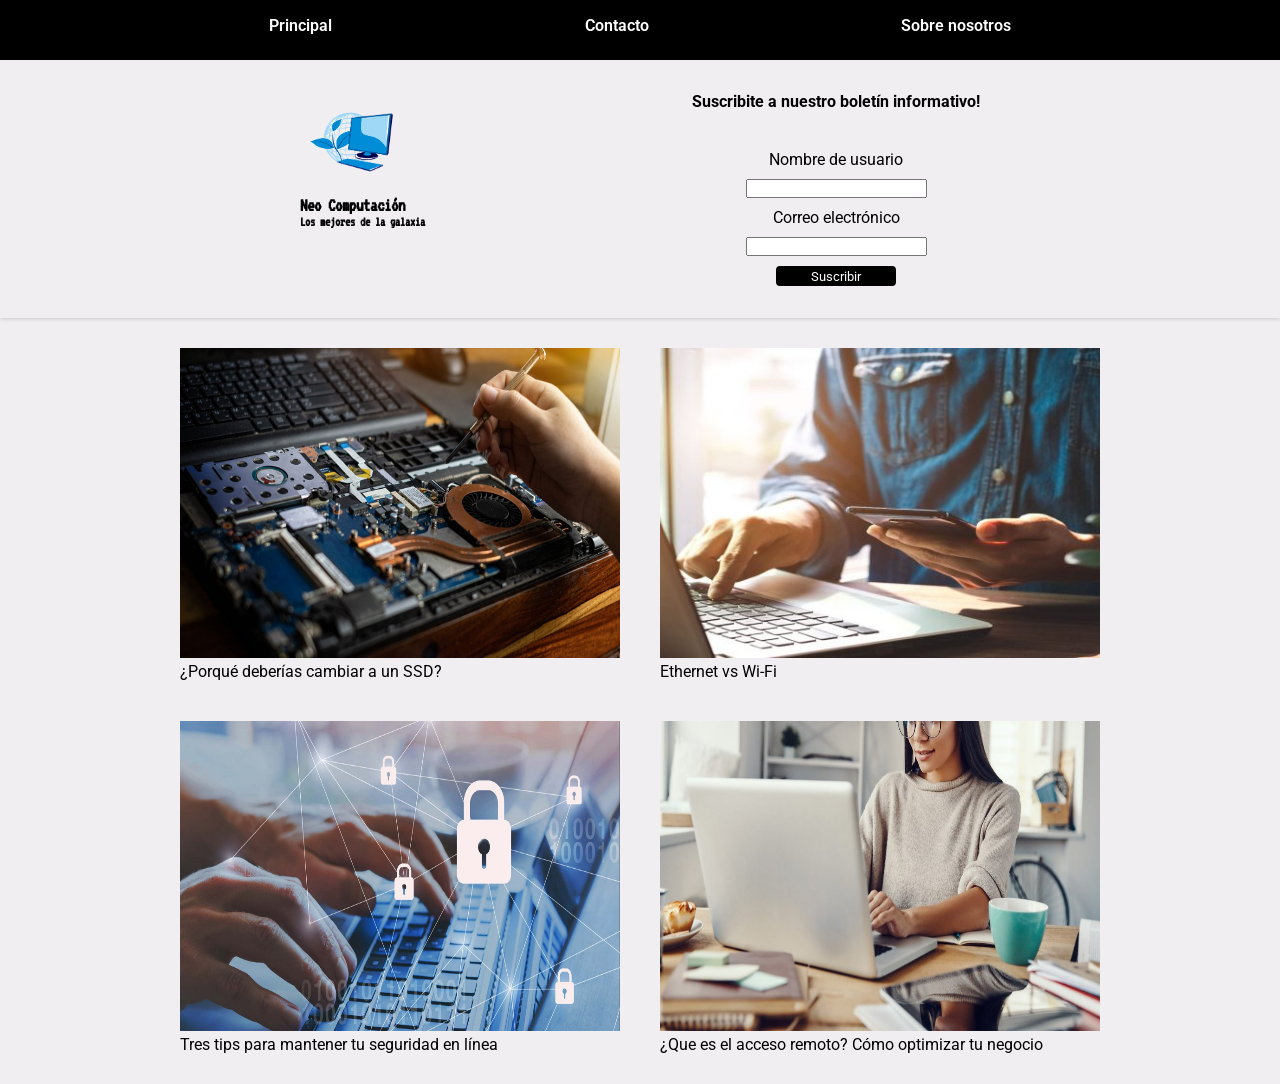
<file: index.html>
<!DOCTYPE html>
<html lang="en">
  <head>
    <meta charset="UTF-8" />
    <meta http-equiv="X-UA-Compatible" content="IE=edge" />
    <meta name="viewport" content="width=device-width, initial-scale=1.0" />
    <title>Neo Computación</title>
    <link rel="stylesheet" href="./styles.css" />
    <script defer src="script.js"></script>
  </head>
  <body>
    <div id="headBar">
      <a href="">Principal</a>
      <a href="./paginas/contacto.html">Contacto</a>
      <a href="./paginas/sobreNos.html">Sobre nosotros</a>
    </div>

    <div id="logoHolder">
      <div class="logo">
        <img src="./img/logoImg.png" alt="logo" />
        <h3 class="subtitle">Neo Computación</h3>
        <h5 class="subtitle">Los mejores de la galaxia</h5>
      </div>
      <div class="login">
        <h4>Suscribite a nuestro boletín informativo!</h4>
        <br />
        <label for="userName">Nombre de usuario</label>
        <input type="text" id="userName" autocomplete="off" />
        <label for="email">Correo electrónico</label>
        <input type="text" id="email" autocomplete="off" />
        <button class="sub">Suscribir</button>
      </div>
    </div>

    <div id="content">
      <div class="noticia noticiaSsd">
        <img src="img/ssd.jpg" alt="¿Porqué deberías cambiar a un SSD?" />
        <p>¿Porqué deberías cambiar a un SSD?</p>
      </div>
      <div class="noticia noticiaEth">
        <img src="img/eth.jpg" alt="Ethernet vs Wi-Fi" />
        <p>Ethernet vs Wi-Fi</p>
      </div>
      <div class="noticia noticiaSecurity">
        <img
          src="img/security.jpg"
          alt="Tres tips para mantener tu seguridad en línea"
        />
        <p>Tres tips para mantener tu seguridad en línea</p>
      </div>
      <div class="noticia noticiaAcceso">
        <img
          src="img/acceso.jpg"
          alt="¿Que es el acceso remoto? Cómo optimizar tu negocio"
        />
        <p>¿Que es el acceso remoto? Cómo optimizar tu negocio</p>
      </div>
    </div>
  </body>
</html>
</file>
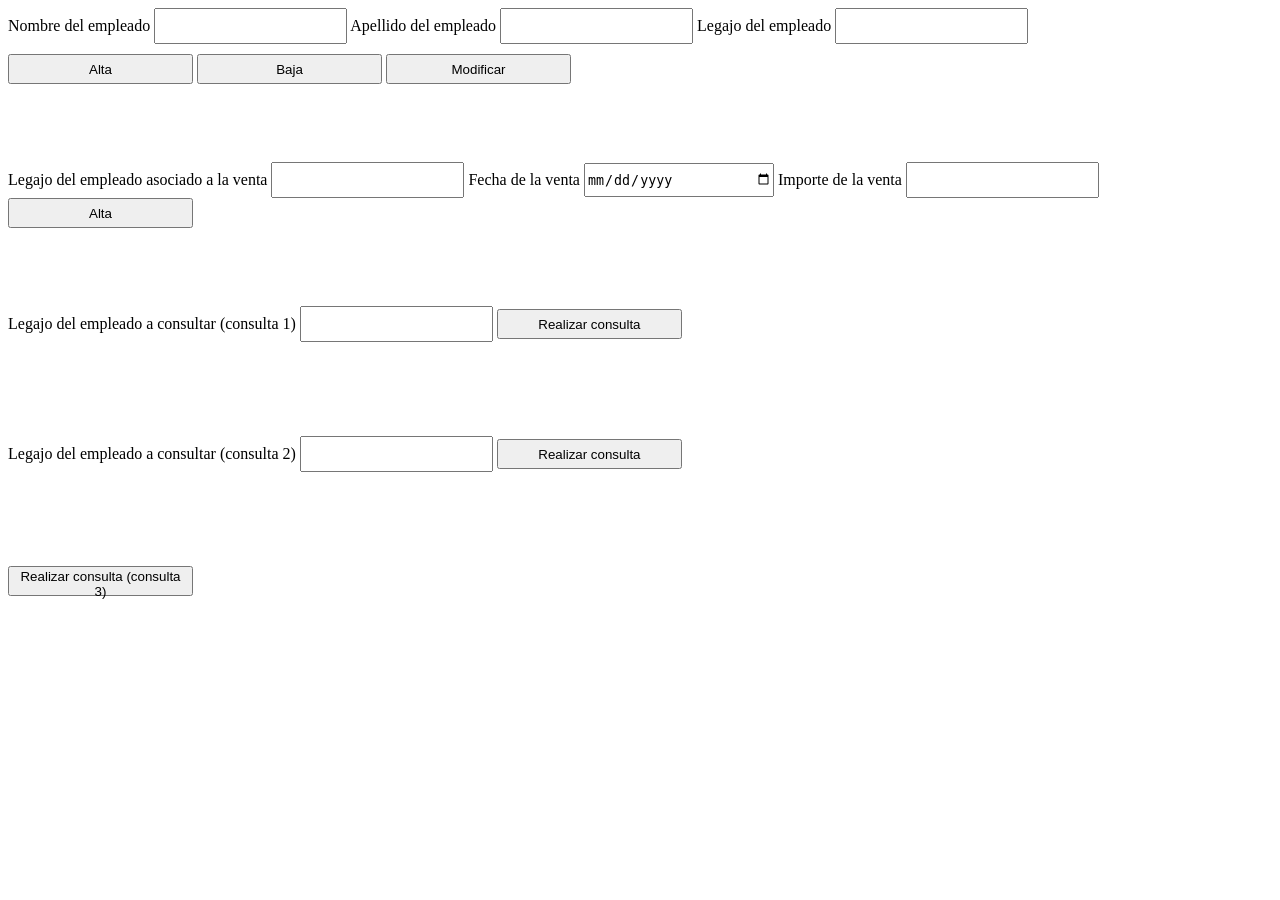
<file: tp JS Turró/index.html>
<!DOCTYPE html>
<html lang="en">
  <head>
    <meta charset="UTF-8" />
    <meta http-equiv="X-UA-Compatible" content="IE=edge" />
    <meta name="viewport" content="width=device-width, initial-scale=1.0" />
    <link rel="stylesheet" href="styles.css" />
    <script defer src="index.js"></script>
    <title>TP Francisco Turró</title>
  </head>
  <body>
    <div id="container">
      <div id="altaEmpleados">
        <div>
          <label for="nombre">Nombre del empleado</label>
          <input type="text" id="nombre" />
          <label for="apellido">Apellido del empleado</label>
          <input type="text" id="apellido" />
          <label for="legajoEmp">Legajo del empleado</label>
          <input type="text" id="legajoEmp" />
        </div>
        <div>
          <button class="btnAlta">Alta</button>
          <button class="btnBaja">Baja</button>
          <button class="btnModi">Modificar</button>
        </div>
      </div>

      <br />

      <div id="altaVentas">
        <label for="legajoVent">Legajo del empleado asociado a la venta</label>
        <input type="text" id="legajoVent" />
        <label for="fecha">Fecha de la venta</label>
        <input type="date" id="fecha" />
        <label for="importe">Importe de la venta</label>
        <input type="number" id="importe" />
        <button class="btnAltaVentas">Alta</button>
      </div>

      <br />

      <div id="legajoConsulta1">
        <label for="legajoConsu1"
          >Legajo del empleado a consultar (consulta 1)</label
        >
        <input type="text" id="legajoConsu1" />
        <button id="btnLegajoConsu1">Realizar consulta</button>
        <p id="resultadoConsulta1"></p>
      </div>

      <br />

      <div id="legajoConsulta2">
        <label for="legajoConsu2"
          >Legajo del empleado a consultar (consulta 2)</label
        >
        <input type="text" id="legajoConsu2" />
        <button id="btnLegajoConsu2">Realizar consulta</button>
        <p id="resultadoConsulta2"></p>
      </div>

      <br />

      <div id="legajoConsulta3">
        <button id="btnLegajoConsu3">Realizar consulta (consulta 3)</button>
        <p id="resultadoConsulta3"></p>
      </div>

      <br />

      <div class="tablaEmpleados"></div>

      <br />

      <div class="tablaVentas"></div>
    </div>
  </body>
</html>
</file>
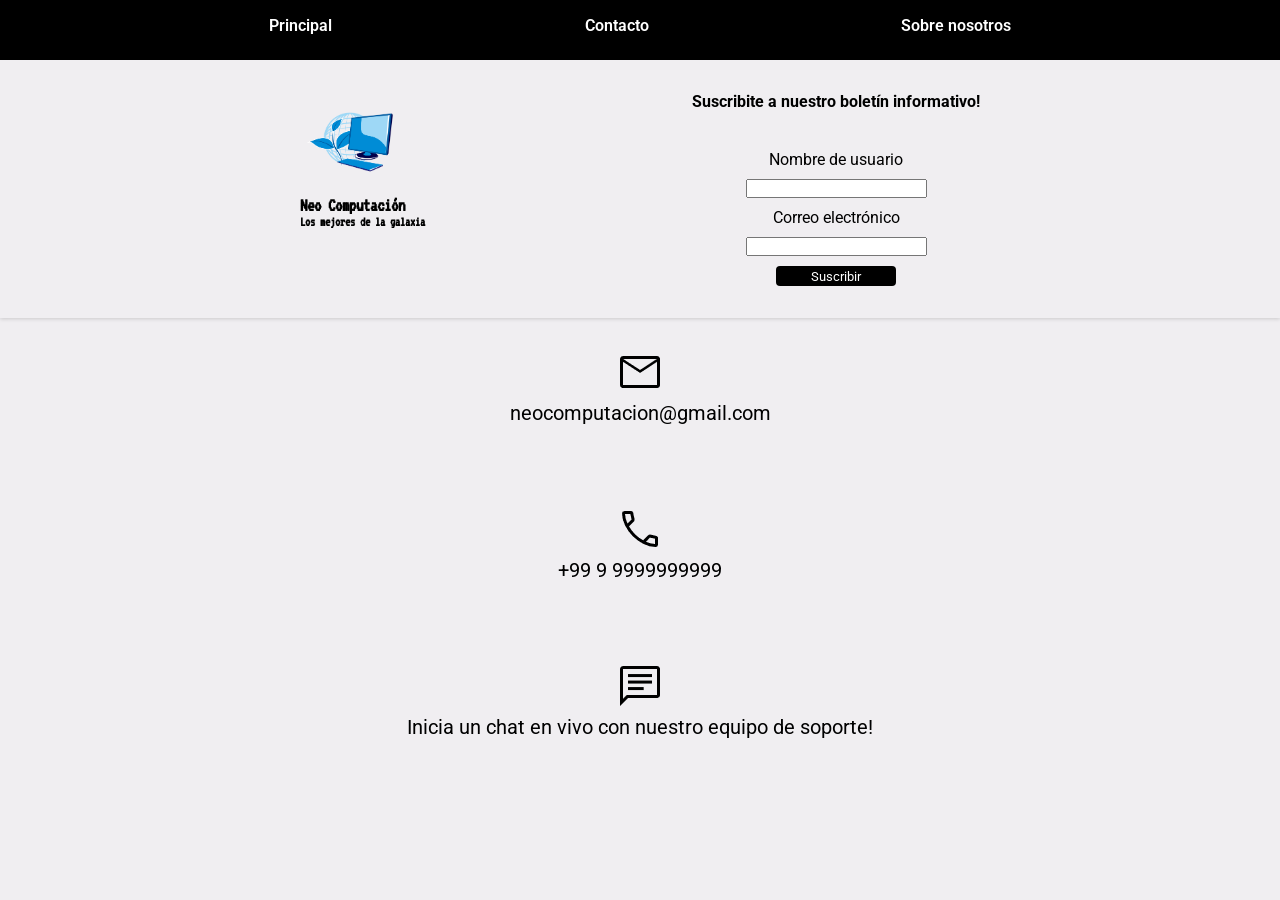
<file: paginas/contacto.html>
<!DOCTYPE html>
<html lang="en">
  <head>
    <meta charset="UTF-8" />
    <meta http-equiv="X-UA-Compatible" content="IE=edge" />
    <meta name="viewport" content="width=device-width, initial-scale=1.0" />
    <title>Contacto</title>
    <link rel="stylesheet" href="../styles.css" />
    <script defer src="../script.js"></script>
  </head>
  <body>
    <div id="headBar">
      <a href="../index.html">Principal</a>
      <a href="">Contacto</a>
      <a href="sobreNos.html">Sobre nosotros</a>
    </div>

    <div id="logoHolder">
      <div class="logo">
        <img src="../img/logoImg.png" alt="logo" />
        <h3 class="subtitle">Neo Computación</h3>
        <h5 class="subtitle">Los mejores de la galaxia</h5>
      </div>
      <div class="login">
        <h4>Suscribite a nuestro boletín informativo!</h4>
        <br />
        <label for="userName">Nombre de usuario</label>
        <input type="text" id="userName" autocomplete="off" />
        <label for="email">Correo electrónico</label>
        <input type="text" id="email" autocomplete="off" />
        <button class="sub">Suscribir</button>
      </div>
    </div>

    <div id="content">
      <div class="redes">
        <div class="email">
          <img src="../img/mail.png" alt="correo electronico" />
          <p>neocomputacion@gmail.com</p>
        </div>
        <div class="phone">
          <img src="../img/phone.png" alt="telefono" />
          <p>+99 9 9999999999</p>
        </div>
        <div class="chat">
          <img src="../img/chat.png" alt="telefono" class="imgChat" />
          <p>Inicia un chat en vivo con nuestro equipo de soporte!</p>
        </div>
      </div>
    </div>
  </body>
</html>
</file>
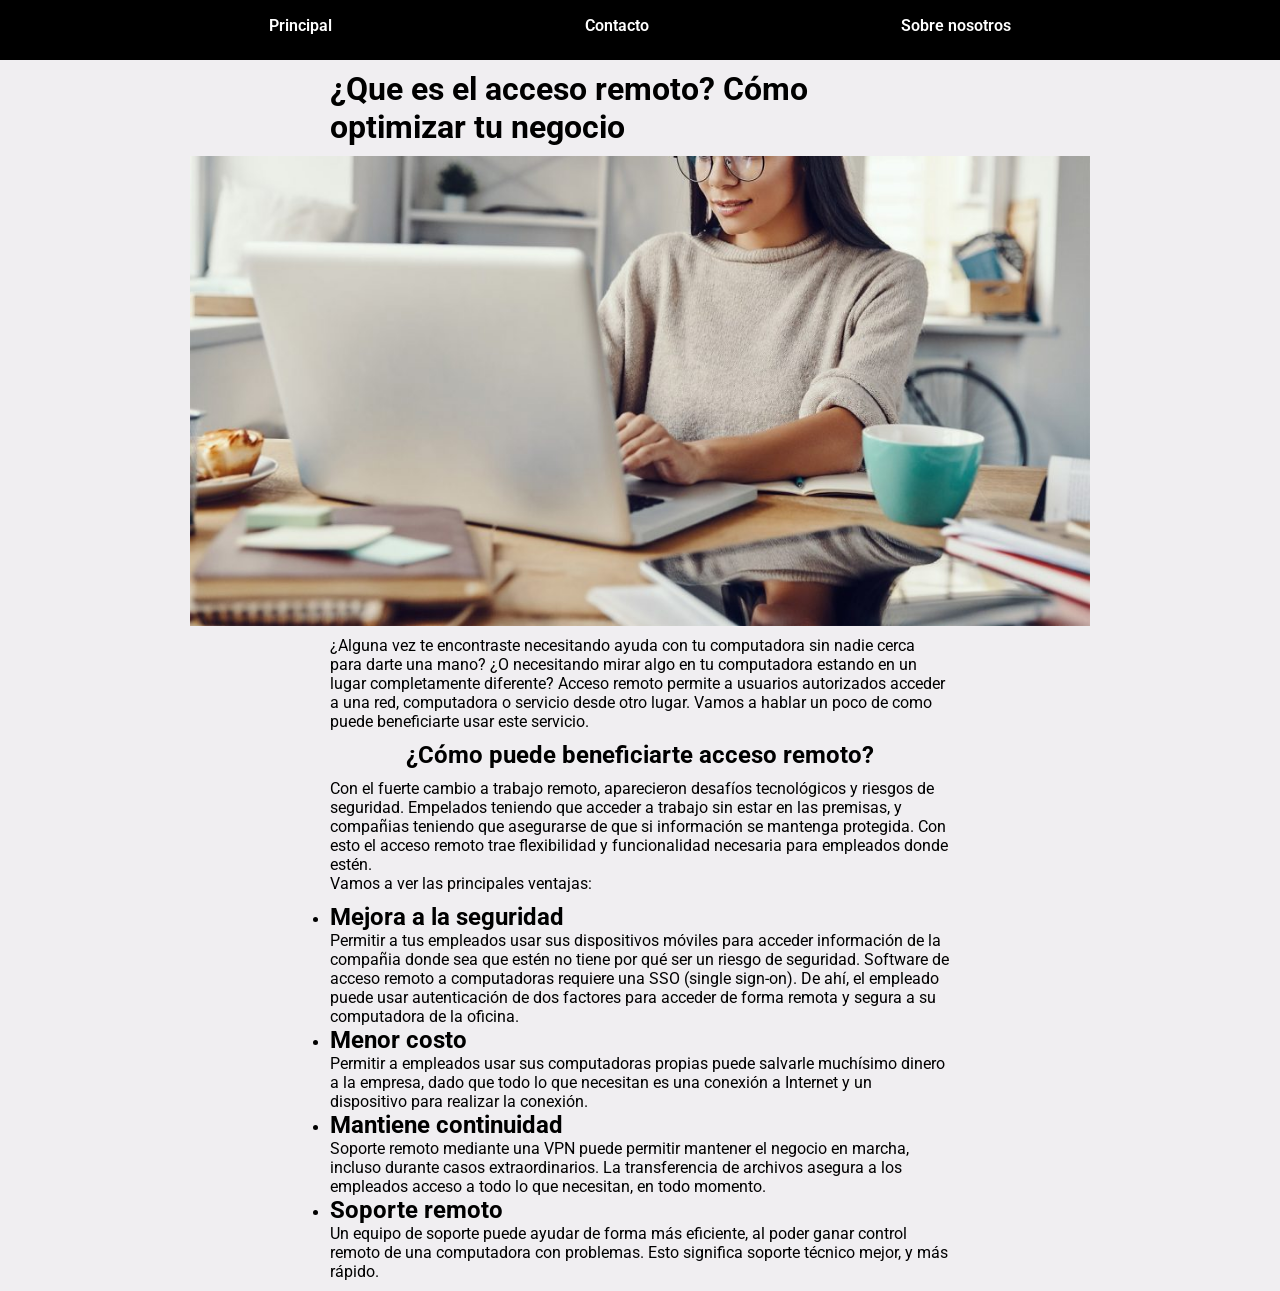
<file: paginas/noticiaAcceso.html>
<!DOCTYPE html>
<html lang="en">
  <head>
    <meta charset="UTF-8" />
    <meta http-equiv="X-UA-Compatible" content="IE=edge" />
    <meta name="viewport" content="width=device-width, initial-scale=1.0" />
    <link rel="stylesheet" href="../styles.css" />
    <title>¿Que es el acceso remoto?</title>
  </head>
  <body>
    <div id="headBar">
      <a href="../index.html">Principal</a>
      <a href="contacto.html">Contacto</a>
      <a href="sobreNos.html">Sobre nosotros</a>
    </div>
    <div class="flexContainer">
      <div id="main">
        <h1>¿Que es el acceso remoto? Cómo optimizar tu negocio</h1>
        <img
          src="../img/acceso.jpg"
          alt="¿Que es el acceso remoto? Cómo optimizar tu negocio"
        />
        <p>
          ¿Alguna vez te encontraste necesitando ayuda con tu computadora sin
          nadie cerca para darte una mano? ¿O necesitando mirar algo en tu
          computadora estando en un lugar completamente diferente? Acceso remoto
          permite a usuarios autorizados acceder a una red, computadora o
          servicio desde otro lugar. Vamos a hablar un poco de como puede
          beneficiarte usar este servicio.
        </p>
        <h2>¿Cómo puede beneficiarte acceso remoto?</h2>
        <p>
          Con el fuerte cambio a trabajo remoto, aparecieron desafíos
          tecnológicos y riesgos de seguridad. Empelados teniendo que acceder a
          trabajo sin estar en las premisas, y compañias teniendo que asegurarse
          de que si información se mantenga protegida. Con esto el acceso remoto
          trae flexibilidad y funcionalidad necesaria para empleados donde
          estén. <br />
          Vamos a ver las principales ventajas:
        </p>
        <ul>
          <li>
            <h2>Mejora a la seguridad</h2>
            <p>
              Permitir a tus empleados usar sus dispositivos móviles para
              acceder información de la compañia donde sea que estén no tiene
              por qué ser un riesgo de seguridad. Software de acceso remoto a
              computadoras requiere una SSO (single sign-on). De ahí, el
              empleado puede usar autenticación de dos factores para acceder de
              forma remota y segura a su computadora de la oficina.
            </p>
          </li>
          <li>
            <h2>Menor costo</h2>
            <p>
              Permitir a empleados usar sus computadoras propias puede salvarle
              muchísimo dinero a la empresa, dado que todo lo que necesitan es
              una conexión a Internet y un dispositivo para realizar la
              conexión.
            </p>
          </li>
          <li>
            <h2>Mantiene continuidad</h2>
            <p>
              Soporte remoto mediante una VPN puede permitir mantener el negocio
              en marcha, incluso durante casos extraordinarios. La transferencia
              de archivos asegura a los empleados acceso a todo lo que
              necesitan, en todo momento.
            </p>
          </li>
          <li>
            <h2>Soporte remoto</h2>
            <p>
              Un equipo de soporte puede ayudar de forma más eficiente, al poder
              ganar control remoto de una computadora con problemas. Esto
              significa soporte técnico mejor, y más rápido.
            </p>
          </li>
        </ul>
      </div>
    </div>
  </body>
</html>
</file>
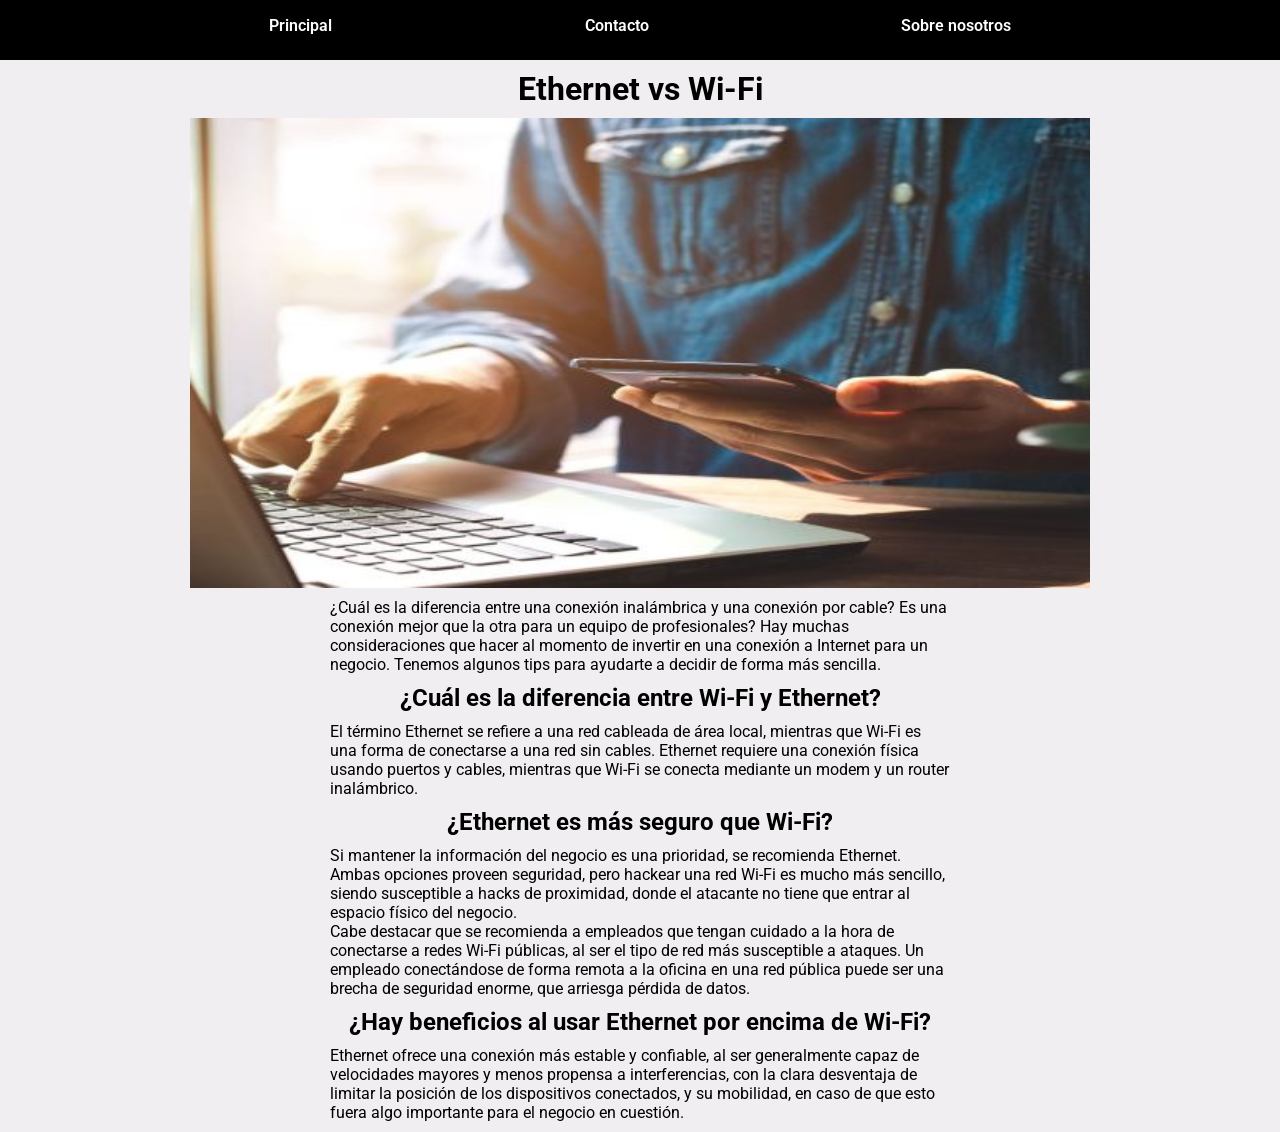
<file: paginas/noticiaEth.html>
<!DOCTYPE html>
<html lang="en">
  <head>
    <meta charset="UTF-8" />
    <meta http-equiv="X-UA-Compatible" content="IE=edge" />
    <meta name="viewport" content="width=device-width, initial-scale=1.0" />
    <link rel="stylesheet" href="../styles.css" />
    <title>Ethernet vs Wi-Fi</title>
  </head>
  <body>
    <div id="headBar">
      <a href="../index.html">Principal</a>
      <a href="contacto.html">Contacto</a>
      <a href="sobreNos.html">Sobre nosotros</a>
    </div>
    <div class="flexContainer">
      <div id="main">
        <h1>Ethernet vs Wi-Fi</h1>
        <img src="../img/eth.jpg" alt="Ethernet vs Wi-Fi" />
        <p>
          ¿Cuál es la diferencia entre una conexión inalámbrica y una conexión
          por cable? Es una conexión mejor que la otra para un equipo de
          profesionales? Hay muchas consideraciones que hacer al momento de
          invertir en una conexión a Internet para un negocio. Tenemos algunos
          tips para ayudarte a decidir de forma más sencilla.
        </p>
        <h2>¿Cuál es la diferencia entre Wi-Fi y Ethernet?</h2>
        <p>
          El término Ethernet se refiere a una red cableada de área local,
          mientras que Wi-Fi es una forma de conectarse a una red sin cables.
          Ethernet requiere una conexión física usando puertos y cables,
          mientras que Wi-Fi se conecta mediante un modem y un router
          inalámbrico.
        </p>
        <h2>¿Ethernet es más seguro que Wi-Fi?</h2>
        <p>
          Si mantener la información del negocio es una prioridad, se recomienda
          Ethernet. Ambas opciones proveen seguridad, pero hackear una red Wi-Fi
          es mucho más sencillo, siendo susceptible a hacks de proximidad, donde
          el atacante no tiene que entrar al espacio físico del negocio. <br />
          Cabe destacar que se recomienda a empleados que tengan cuidado a la
          hora de conectarse a redes Wi-Fi públicas, al ser el tipo de red más
          susceptible a ataques. Un empleado conectándose de forma remota a la
          oficina en una red pública puede ser una brecha de seguridad enorme,
          que arriesga pérdida de datos.
        </p>
        <h2>¿Hay beneficios al usar Ethernet por encima de Wi-Fi?</h2>
        <p>
          Ethernet ofrece una conexión más estable y confiable, al ser
          generalmente capaz de velocidades mayores y menos propensa a
          interferencias, con la clara desventaja de limitar la posición de los
          dispositivos conectados, y su mobilidad, en caso de que esto fuera
          algo importante para el negocio en cuestión.
        </p>
      </div>
    </div>
  </body>
</html>
</file>
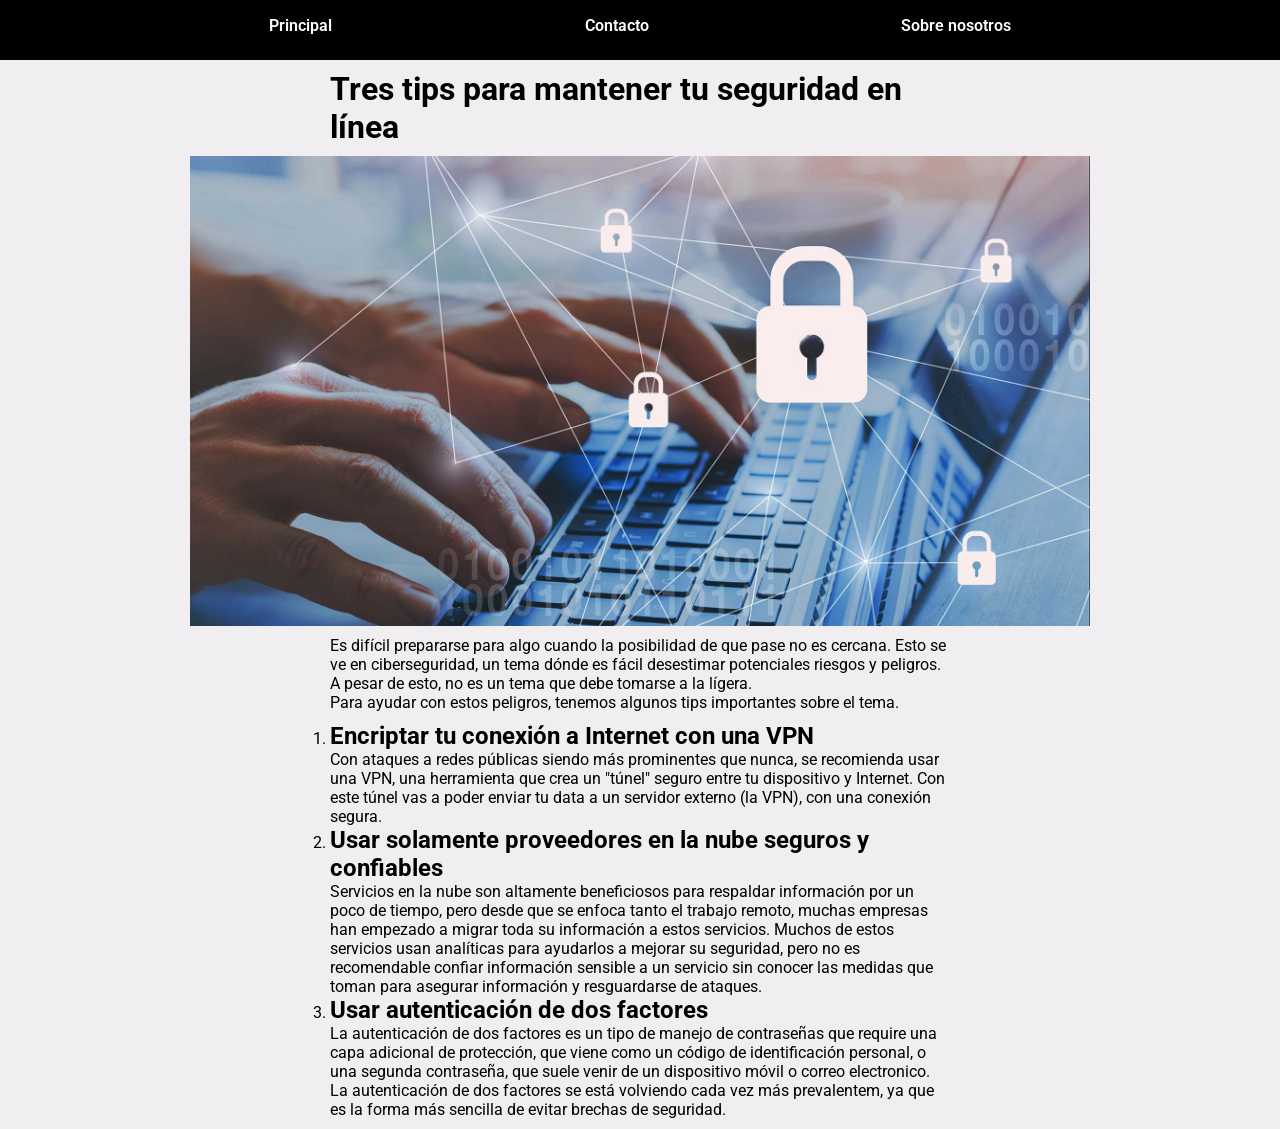
<file: paginas/noticiaSecurity.html>
<!DOCTYPE html>
<html lang="en">
  <head>
    <meta charset="UTF-8" />
    <meta http-equiv="X-UA-Compatible" content="IE=edge" />
    <meta name="viewport" content="width=device-width, initial-scale=1.0" />
    <link rel="stylesheet" href="../styles.css" />
    <title>Tres tips para mantener tu seguridad en línea</title>
  </head>
  <body>
    <div id="headBar">
      <a href="../index.html">Principal</a>
      <a href="contacto.html">Contacto</a>
      <a href="sobreNos.html">Sobre nosotros</a>
    </div>
    <div class="flexContainer">
      <div id="main">
        <h1>Tres tips para mantener tu seguridad en línea</h1>
        <img
          src="../img/security.jpg"
          alt="Tres tips para mantener tu seguridad en línea"
        />
        <p>
          Es difícil prepararse para algo cuando la posibilidad de que pase no
          es cercana. Esto se ve en ciberseguridad, un tema dónde es fácil
          desestimar potenciales riesgos y peligros. A pesar de esto, no es un
          tema que debe tomarse a la lígera. <br />
          Para ayudar con estos peligros, tenemos algunos tips importantes sobre
          el tema.
        </p>
        <ol>
          <li>
            <h2>Encriptar tu conexión a Internet con una VPN</h2>
            <p>
              Con ataques a redes públicas siendo más prominentes que nunca, se
              recomienda usar una VPN, una herramienta que crea un "túnel"
              seguro entre tu dispositivo y Internet. Con este túnel vas a poder
              enviar tu data a un servidor externo (la VPN), con una conexión
              segura.
            </p>
          </li>
          <li>
            <h2>Usar solamente proveedores en la nube seguros y confiables</h2>
            <p>
              Servicios en la nube son altamente beneficiosos para respaldar
              información por un poco de tiempo, pero desde que se enfoca tanto
              el trabajo remoto, muchas empresas han empezado a migrar toda su
              información a estos servicios. Muchos de estos servicios usan
              analíticas para ayudarlos a mejorar su seguridad, pero no es
              recomendable confiar información sensible a un servicio sin
              conocer las medidas que toman para asegurar información y
              resguardarse de ataques.
            </p>
          </li>
          <li>
            <h2>Usar autenticación de dos factores</h2>
            <p>
              La autenticación de dos factores es un tipo de manejo de
              contraseñas que require una capa adicional de protección, que
              viene como un código de identificación personal, o una segunda
              contraseña, que suele venir de un dispositivo móvil o correo
              electronico. La autenticación de dos factores se está volviendo
              cada vez más prevalentem, ya que es la forma más sencilla de
              evitar brechas de seguridad.
            </p>
          </li>
        </ol>
      </div>
    </div>
  </body>
</html>
</file>
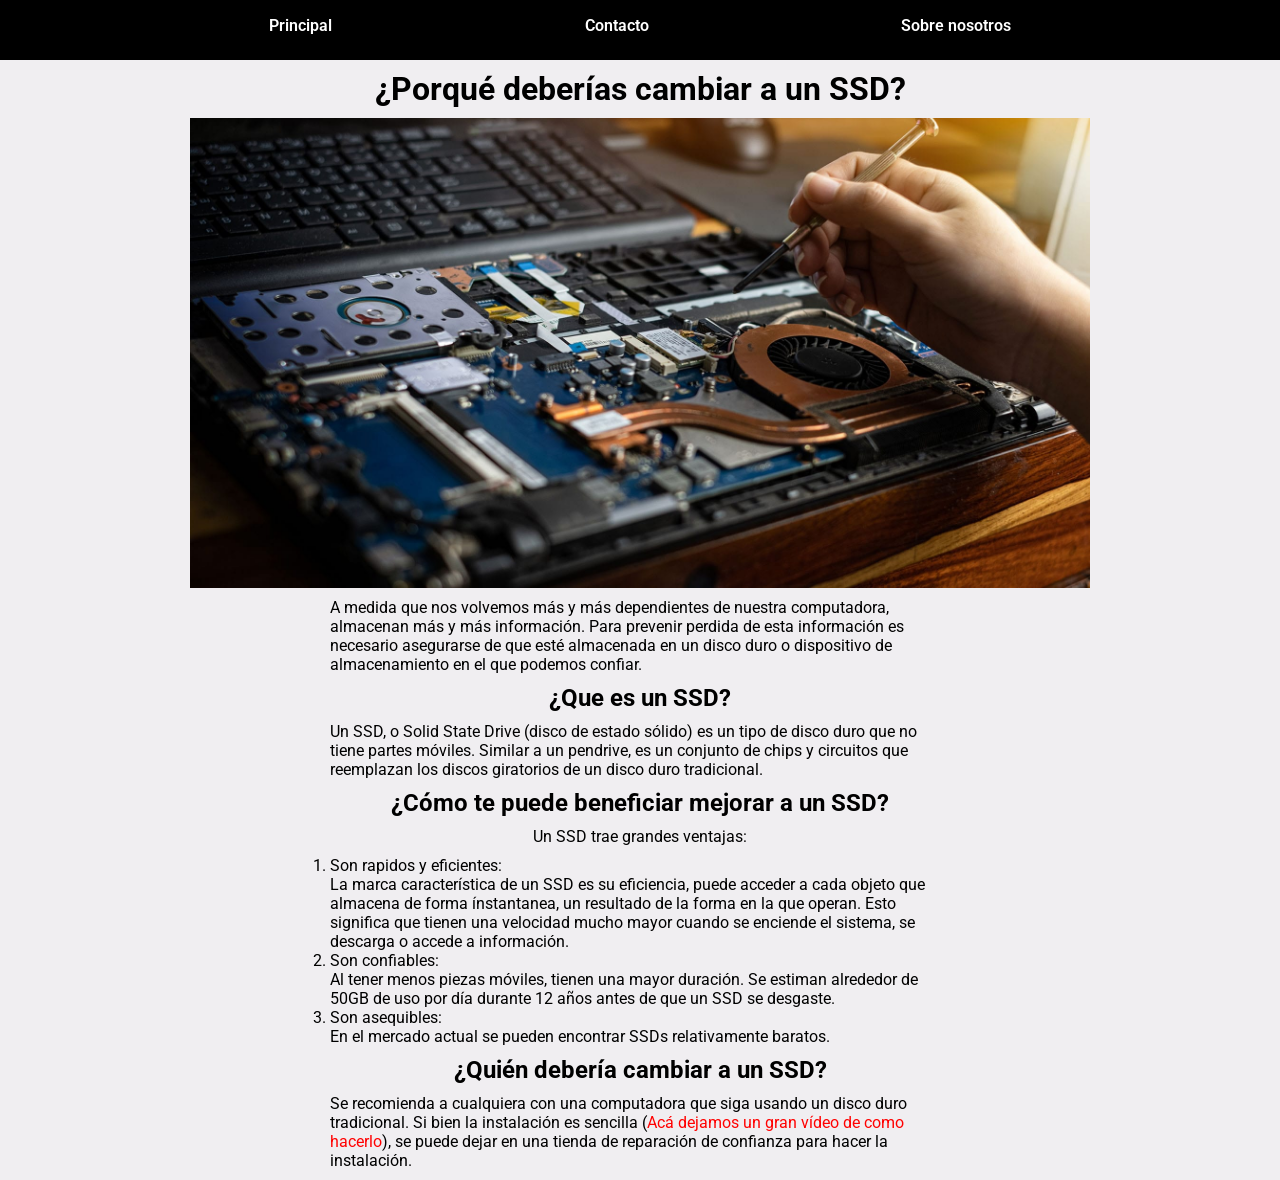
<file: paginas/noticiaSsd.html>
<!DOCTYPE html>
<html lang="en">
  <head>
    <meta charset="UTF-8" />
    <meta http-equiv="X-UA-Compatible" content="IE=edge" />
    <meta name="viewport" content="width=device-width, initial-scale=1.0" />
    <link rel="stylesheet" href="../styles.css" />
    <title>¿Porqué deberías cambiar a un SSD?</title>
  </head>
  <body>
    <div id="headBar">
      <a href="../index.html">Principal</a>
      <a href="contacto.html">Contacto</a>
      <a href="sobreNos.html">Sobre nosotros</a>
    </div>
    <div class="flexContainer">
      <div id="main">
        <h1>¿Porqué deberías cambiar a un SSD?</h1>
        <img src="../img/ssd.jpg" alt="¿Porqué deberías cambiar a un SSD?" />
        <p>
          A medida que nos volvemos más y más dependientes de nuestra
          computadora, almacenan más y más información. Para prevenir perdida de
          esta información es necesario asegurarse de que esté almacenada en un
          disco duro o dispositivo de almacenamiento en el que podemos confiar.
        </p>
        <h2>¿Que es un SSD?</h2>
        <p>
          Un SSD, o Solid State Drive (disco de estado sólido) es un tipo de
          disco duro que no tiene partes móviles. Similar a un pendrive, es un
          conjunto de chips y circuitos que reemplazan los discos giratorios de
          un disco duro tradicional.
        </p>
        <h2>¿Cómo te puede beneficiar mejorar a un SSD?</h2>
        <p>Un SSD trae grandes ventajas:</p>
        <ol>
          <li>
            Son rapidos y eficientes:
            <p>
              La marca característica de un SSD es su eficiencia, puede acceder
              a cada objeto que almacena de forma ínstantanea, un resultado de
              la forma en la que operan. Esto significa que tienen una velocidad
              mucho mayor cuando se enciende el sistema, se descarga o accede a
              información.
            </p>
          </li>
          <li>
            Son confiables:
            <p>
              Al tener menos piezas móviles, tienen una mayor duración. Se
              estiman alrededor de 50GB de uso por día durante 12 años antes de
              que un SSD se desgaste.
            </p>
          </li>
          <li>
            Son asequibles:
            <p>
              En el mercado actual se pueden encontrar SSDs relativamente
              baratos.
            </p>
          </li>
        </ol>
        <h2>¿Quién debería cambiar a un SSD?</h2>
        <p>
          Se recomienda a cualquiera con una computadora que siga usando un
          disco duro tradicional. Si bien la instalación es sencilla (<a
            href="https://www.youtube.com/watch?v=0eGOujvffcU"
            >Acá dejamos un gran vídeo de como hacerlo</a
          >), se puede dejar en una tienda de reparación de confianza para hacer
          la instalación.
        </p>
      </div>
    </div>
  </body>
</html>
</file>
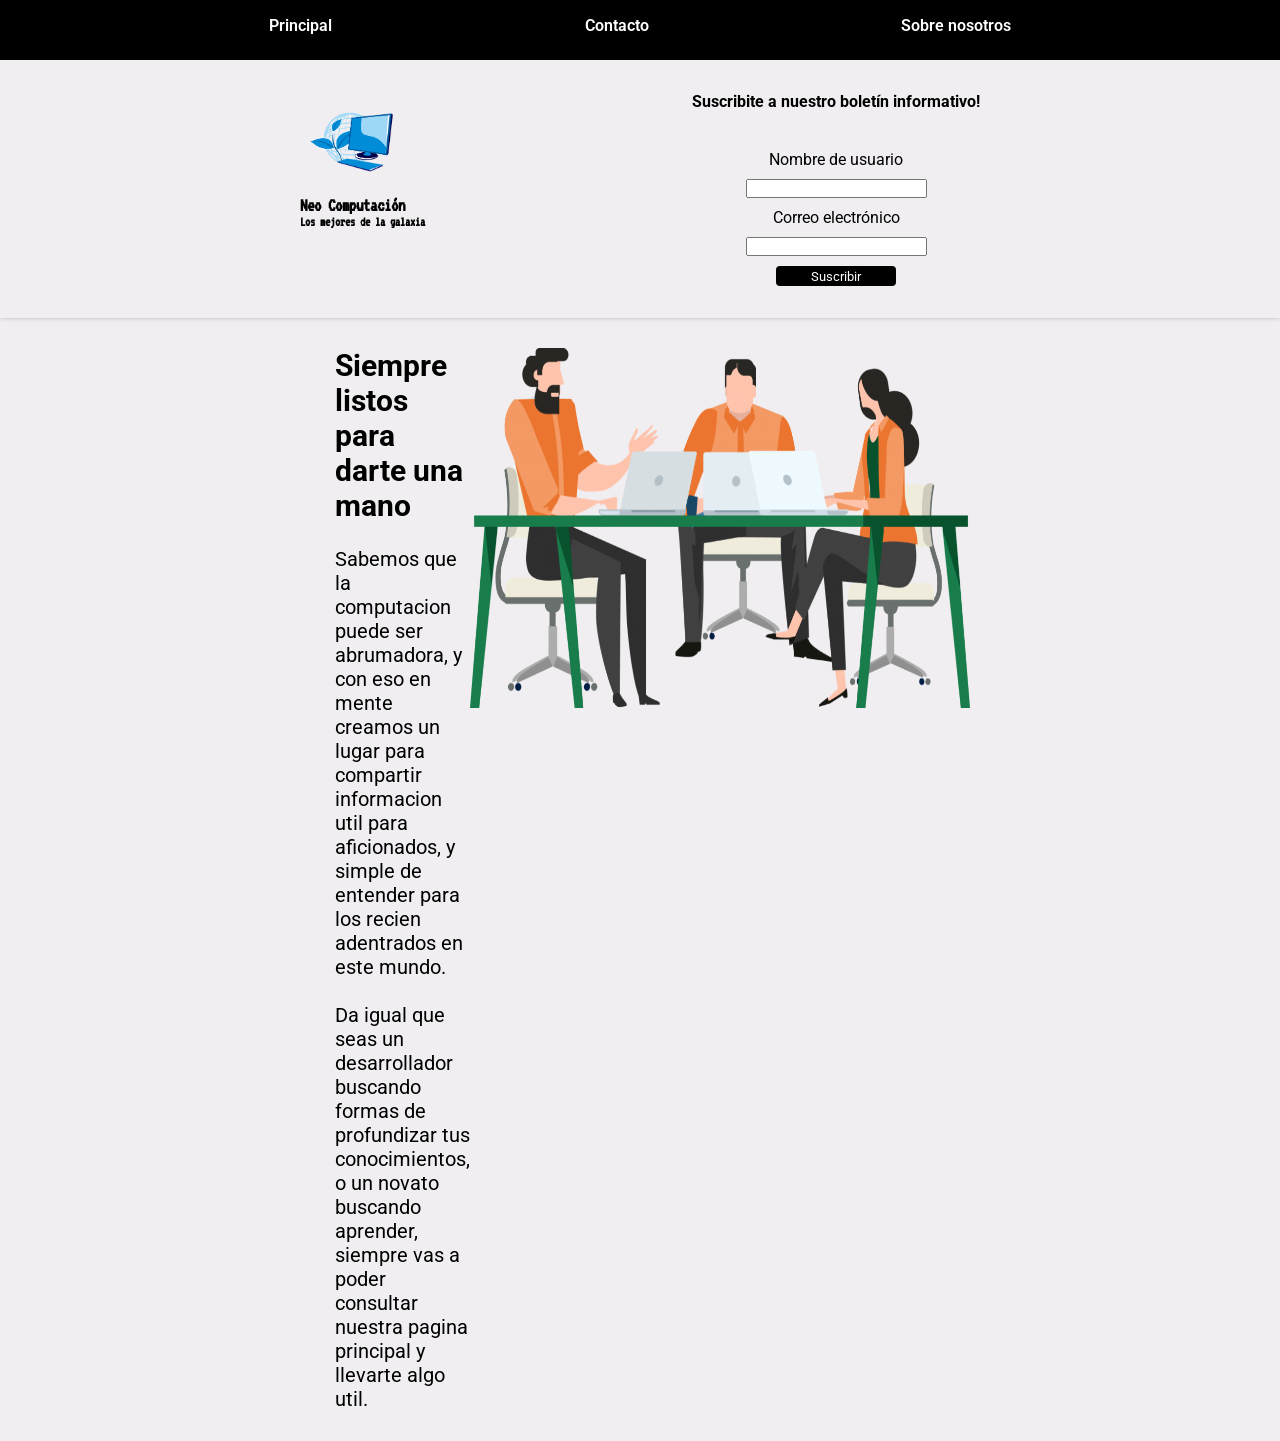
<file: paginas/sobreNos.html>
<!DOCTYPE html>
<html lang="en">
  <head>
    <meta charset="UTF-8" />
    <meta http-equiv="X-UA-Compatible" content="IE=edge" />
    <meta name="viewport" content="width=device-width, initial-scale=1.0" />
    <title>Sobre nosotros</title>
    <link rel="stylesheet" href="../styles.css" />
    <script defer src="../script.js"></script>
  </head>
  <body>
    <div id="headBar">
      <a href="../index.html">Principal</a>
      <a href="contacto.html">Contacto</a>
      <a href="">Sobre nosotros</a>
    </div>

    <div id="logoHolder">
      <div class="logo">
        <img src="../img/logoImg.png" alt="logo" />
        <h3 class="subtitle">Neo Computación</h3>
        <h5 class="subtitle">Los mejores de la galaxia</h5>
      </div>
      <div class="login">
        <h4>Suscribite a nuestro boletín informativo!</h4>
        <br />
        <label for="userName">Nombre de usuario</label>
        <input type="text" id="userName" autocomplete="off" />
        <label for="email">Correo electrónico</label>
        <input type="text" id="email" autocomplete="off" />
        <button class="sub">Suscribir</button>
      </div>
    </div>

    <div id="content">
      <div class="section">
        <div class="primera">
          <h2>
            Siempre listos para <br />
            darte una mano
          </h2>
          <br />
          <p>
            Sabemos que la computacion puede ser abrumadora, y con eso en mente
            creamos un lugar para compartir informacion util para aficionados, y
            simple de entender para los recien adentrados en este mundo.
          </p>
          <br />
          <p>
            Da igual que seas un desarrollador buscando formas de profundizar
            tus conocimientos, o un novato buscando aprender, siempre vas a
            poder consultar nuestra pagina principal y llevarte algo util.
          </p>
        </div>
        <div class="segunda">
          <img src="../img/ayuda.png" alt="soporte" />
        </div>
      </div>
    </div>
  </body>
</html>
</file>
<file: styles.css>
@import url('https://fonts.googleapis.com/css2?family=Roboto&display=swap'); /* Importa una fuente de google */
@import url('https://fonts.googleapis.com/css2?family=VT323&display=swap');

* {
  box-sizing: border-box;
  padding: 0;
  margin: 0;
  /* Permite que la pagina ocupe la ventana entera */
  font-family: 'Roboto', sans-serif;
}

body {
  background-color: #f0eef1;
}

a {
  color: white;
  text-decoration: none;
  font-size: 16px;
}

#logoHolder img {
  width: 100px;
}

.subtitle {
  font-family: 'VT323', monospace;
}

#headBar {
  display: flex;
  /* Flex convierte a todos los objetos dentro de este (todo dentro del div con clase headBar) en flex items.
    Esto permite aplicarles distintas propiedades para localizarlos en un punto especifico de forma mas facil, 
    o en este caso separarlos de forma uniforme*/
  padding: 16px;
  font-weight: 600;
  justify-content: space-evenly;
  background-color: black;
  min-height: 60px;
}

#logoHolder {
  display: flex;
  justify-content: space-evenly;
  padding: 32px;
  box-shadow: rgba(0, 0, 0, 0.16) 0px 1px 4px;
}

#content {
  display: flex;
  flex-wrap: wrap; /*permite que los hijos del contenedor puedan "fluir" en varias lineas en vez de mantenerse en una sola*/
  gap: 40px; /*crea un espacio de 40 pixeles en todos los hijos del contenedor, propiedad de display flex*/
  padding: 30px;
  justify-content: center; /*justify content y align items localizan los hijos del contenedor en la posicion especificada, center start o end*/
}

.login {
  display: flex;
  flex-direction: column;
  align-items: center;
  gap: 10px;
}

.login button {
  width: 120px;
  height: 20px;
  border: none;
  cursor: pointer;
  border-radius: 4px;
  background-color: black;
  color: white;
}

.redes {
  font-size: 20px;
  display: flex;
  flex-direction: column;
  text-align: center;
  gap: 80px;
}

.imgChat {
  cursor: pointer;
}

.noticia {
  cursor: pointer;
}

.noticia img {
  width: 440px;
  height: 310px;
}

/* Porcentajes en css funcionan en base al contenedor padre. Esto quiere decir
que section tiene como ancho maximo el 50% del contendor que lo contiene.
Las mitades (primera y segunda) tienen como maximo el 50% de su padre, en este
caso section, que tiene como maximo la mitad de SU padre. */
.section {
  max-width: 50%;
  display: flex;
  font-size: 20px;
}

.primera {
  max-width: 50%;
}

.segunda img {
  height: 360px;
  width: 500px;
}

.flexContainer {
  display: flex;
  justify-content: center;
}

#main {
  padding: 10px;
  gap: 10px;
  display: flex;
  flex-direction: column;
  align-items: center;
  max-width: 50%;
}

#main img {
  width: 900px;
  height: 470px;
}

#main a {
  color: red;
}
</file>
<file: tp JS Turró/styles.css>
#table {
  display: block;
  margin-top: 20px;
}

th,
td {
  border: 1px solid black;
  padding: 5px;
  width: 240px;
  height: 30px;
}

#resultadoConsulta3,
#resultadoConsulta2,
#resultadoConsulta1 {
  color: red;
}

button {
  width: 185px;
  height: 30px;
  cursor: pointer;
}

input {
  width: 185px;
  height: 30px;
}

#container {
  display: grid;
  gap: 30px;
}

#altaEmpleados {
  display: grid;
  gap: 10px;
}
</file>
